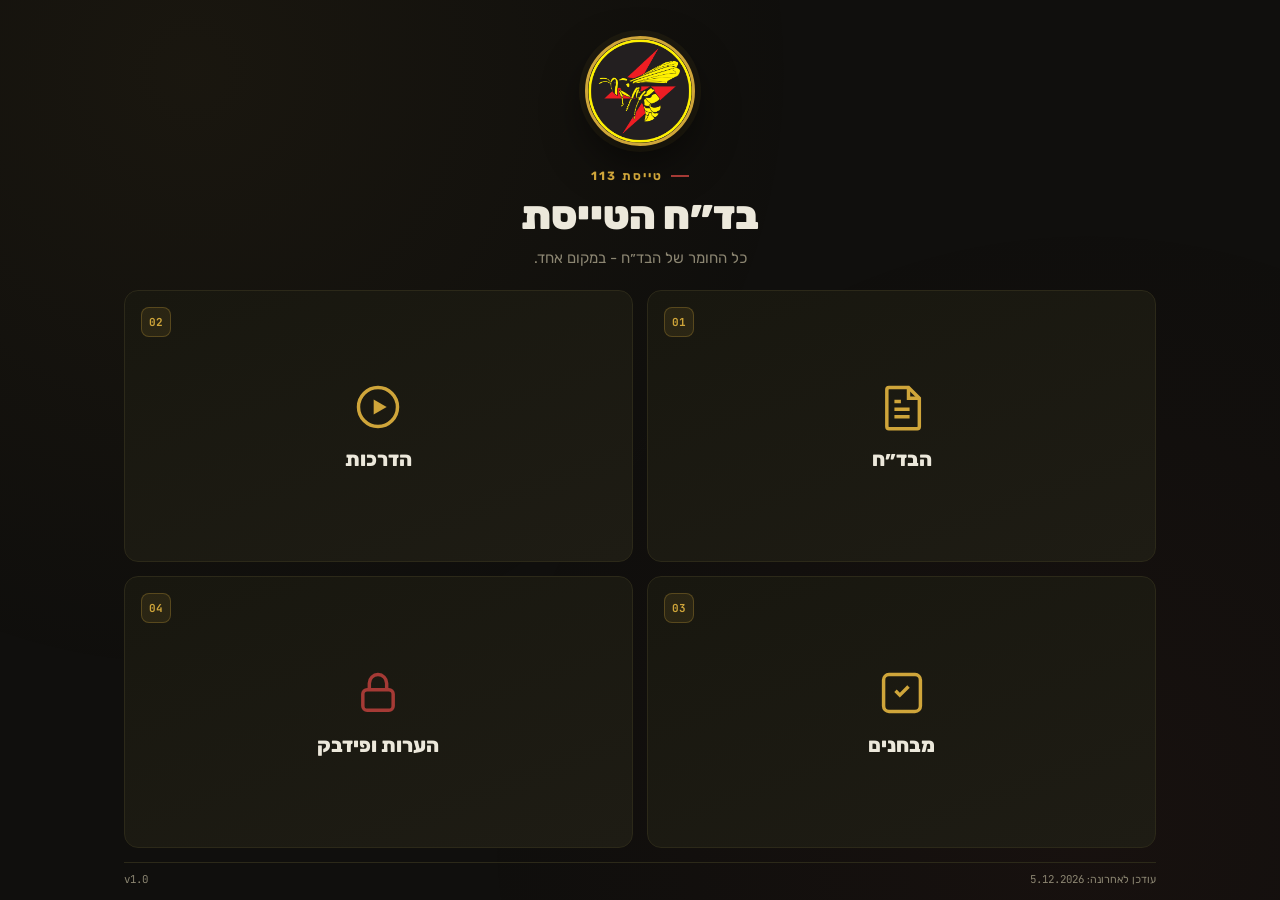
<file: index.html>
<!DOCTYPE html>
<html lang="he" dir="rtl">
<head>
<meta charset="UTF-8">
<meta name="viewport" content="width=device-width, initial-scale=1, viewport-fit=cover">
<title>בד״ח טייסת 113</title>
<meta name="theme-color" content="#0a0a09">
<link rel="manifest" href="manifest.json">
<link rel="apple-touch-icon" href="icons/apple-touch-icon.png">
<link rel="icon" href="icons/favicon-32.png">
<meta name="apple-mobile-web-app-capable" content="yes">
<meta name="apple-mobile-web-app-status-bar-style" content="black-translucent">
<meta name="apple-mobile-web-app-title" content="בד״ח טייסת 113">
<link rel="stylesheet" href="style.css">
<style>
  html, body{ height:100%; overflow:hidden; }
  .wrap.home-wrap{
    height:100dvh;
    display:flex;
    flex-direction:column;
    padding-top:max(18px, env(safe-area-inset-top));
    padding-bottom:max(14px, env(safe-area-inset-bottom));
  }
  .hero{
    flex:0 0 auto;
    padding:clamp(6px,2vh,20px) 0 clamp(8px,2.2vh,18px);
  }
  .logo-badge{
    width:clamp(56px,14vh,110px);
    height:clamp(56px,14vh,110px);
    margin:0 auto clamp(8px,1.8vh,18px);
  }
  .hero h1{
    font-size:clamp(20px,4.5vh,40px);
    margin:0 0 clamp(3px,0.8vh,8px);
  }
  .hero p{ font-size:clamp(12px,1.9vh,15px); }
  .eyebrow{ font-size:clamp(10px,1.4vh,12px); margin-bottom:clamp(4px,1vh,10px); }

  .grid{
    flex:1 1 auto;
    min-height:0;
    display:grid;
    grid-template-columns:1fr 1fr;
    grid-template-rows:1fr 1fr;
    gap:clamp(8px,1.6vh,18px);
    margin:0 0 clamp(8px,1.6vh,16px);
  }
  .card{
    padding:clamp(10px,2vh,26px) clamp(10px,2vw,24px);
    display:flex;
    flex-direction:column;
    justify-content:center;
    min-height:0;
  }
  .card .icon{
    width:clamp(30px,6vh,52px);
    height:clamp(30px,6vh,52px);
    margin-bottom:clamp(6px,1.6vh,16px);
  }
  .card h3{ font-size:clamp(15px,2.6vh,20px); margin:0; }
  .card p{
    font-size:clamp(10.5px,1.5vh,13px);
    line-height:1.35;
    margin:0 0 clamp(4px,1vh,12px);
    display:-webkit-box;
    -webkit-line-clamp:2;
    -webkit-box-orient:vertical;
    overflow:hidden;
  }
  .card p, .card .go{ display:none; }
  .card{ align-items:center; text-align:center; }
  .card .icon{ margin-left:auto; margin-right:auto; }

  footer{
    flex:0 0 auto;
    padding:clamp(4px,1vh,10px) 0 0;
    font-size:clamp(9.5px,1.2vh,12.5px);
  }
</style>
</head>
<body>
<div class="wrap home-wrap">

  <section class="hero">
    <div class="logo-badge">
      <img src="icons/logo-source.png" alt="לוגו הטייסת" onerror="this.style.display='none'">
    </div>
    <div class="eyebrow" style="justify-content:center;">טייסת 113</div>
    <h1>בד״ח הטייסת</h1>
    <p>כל החומר של הבד״ח - במקום אחד.</p>
  </section>

  <div class="grid">

    <a class="card" href="briefing.html">
      <span class="hazard-tag" data-n="01"></span>
      <span class="icon">
        <svg viewBox="0 0 24 24" fill="none" stroke="currentColor" stroke-width="1.6"><path d="M6 3h9l5 5v13a1 1 0 0 1-1 1H6a1 1 0 0 1-1-1V4a1 1 0 0 1 1-1Z"/><path d="M15 3v5h5"/><path d="M8.5 13h7M8.5 16.5h7M8.5 9.5h3"/></svg>
      </span>
      <h3>הבד״ח</h3>
      <p>נפתח ישירות במסך מלא, בדיוק כמו הקובץ המקורי - כולל כל הכפתורים.</p>
      <span class="go">פתיחת המצגת ←</span>
    </a>

    <a class="card" href="trainings.html">
      <span class="hazard-tag" data-n="02"></span>
      <span class="icon">
        <svg viewBox="0 0 24 24" fill="none" stroke="currentColor" stroke-width="1.6"><circle cx="12" cy="12" r="9"/><path d="M10 8.5v7l6-3.5-6-3.5Z" fill="currentColor" stroke="none"/></svg>
      </span>
      <h3>הדרכות</h3>
      <p>שלושה סרטוני הדרכה: מהות העדכון, בד״ח אדום ובד״ח צהוב.</p>
      <span class="go">צפייה בהדרכות ←</span>
    </a>

    <a class="card" href="tests.html">
      <span class="hazard-tag" data-n="03"></span>
      <span class="icon">
        <svg viewBox="0 0 24 24" fill="none" stroke="currentColor" stroke-width="1.6"><path d="M9 11l2 2 4-4"/><rect x="3.5" y="3.5" width="17" height="17" rx="2.5"/></svg>
      </span>
      <h3>מבחנים</h3>
      <p>המבחנים הנדרשים לצורך השלמת ההטמעה של הבד״ח.</p>
      <span class="go">מעבר למבחנים ←</span>
    </a>

    <a class="card locked" href="notes.html">
      <span class="hazard-tag" data-n="04"></span>
      <span class="icon">
        <svg viewBox="0 0 24 24" fill="none" stroke="currentColor" stroke-width="1.6"><rect x="5" y="10.5" width="14" height="9.5" rx="2"/><path d="M8 10.5V7.5a4 4 0 0 1 8 0v3"/></svg>
      </span>
      <h3>הערות ופידבק</h3>
      <p>מקום לכל מי שנכנס לכתוב הערה או שאלה — רק את/ה רואה מה נכתב.</p>
      <span class="go">כניסה ←</span>
    </a>

  </div>

  <footer>
    <span>עודכן לאחרונה: <span class="mono" id="lastUpdated">—</span></span>
    <span class="mono">v1.0</span>
  </footer>

</div>
<script>
  document.getElementById('lastUpdated').textContent = new Date().toLocaleDateString('he-IL');
  if ('serviceWorker' in navigator) {
    navigator.serviceWorker.register('sw.js').catch(()=>{});
  }
</script>
</body>
</html>
</file>
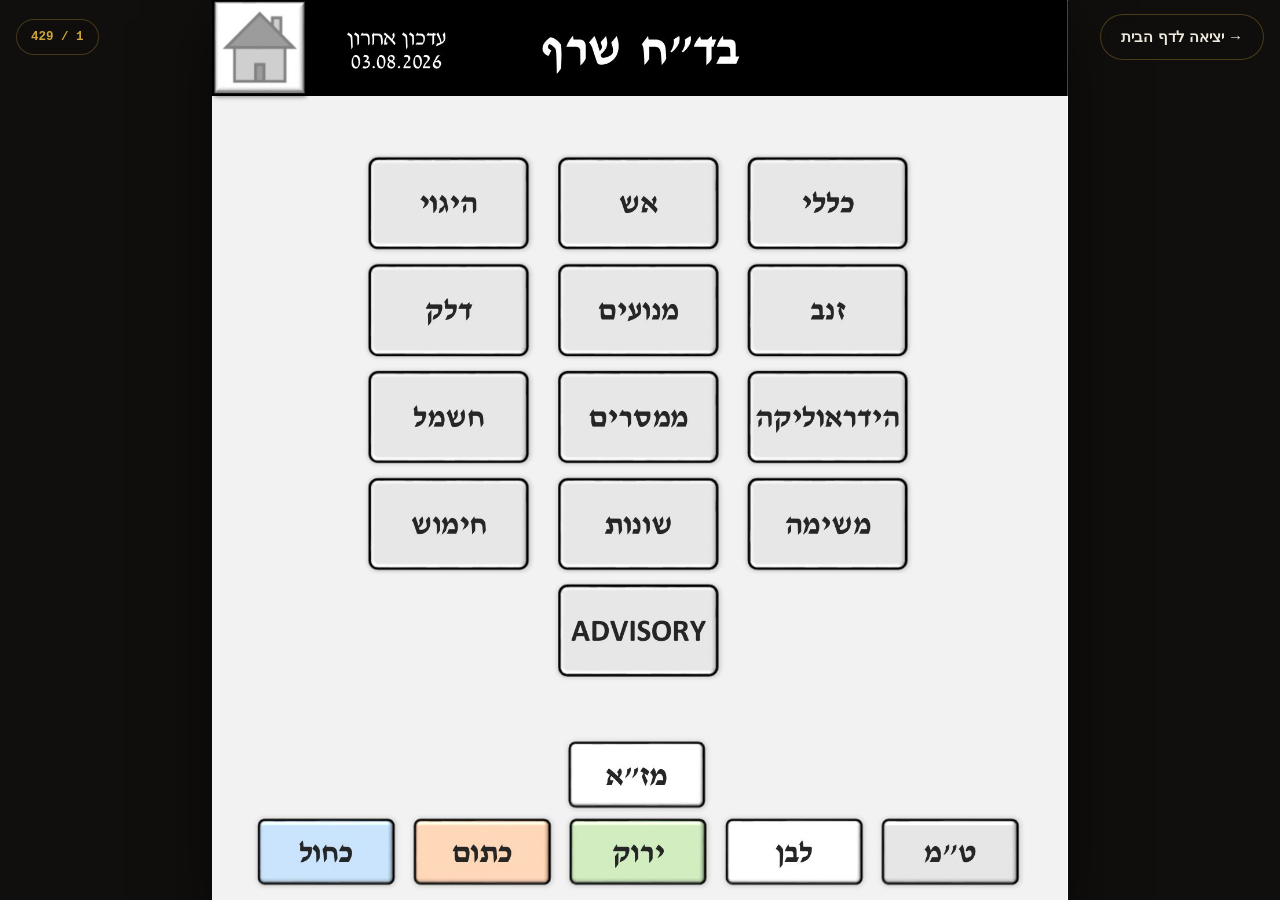
<file: briefing.html>
<!DOCTYPE html>
<html lang="he" dir="rtl">
<head>
<meta charset="UTF-8">
<meta name="viewport" content="width=device-width, initial-scale=1, viewport-fit=cover, user-scalable=no">
<title>בד״ח טייסת 113</title>
<meta name="theme-color" content="#100f0d">
<link rel="manifest" href="manifest.json">
<link rel="apple-touch-icon" href="icons/apple-touch-icon.png">
<link rel="icon" href="icons/favicon-32.png">
<style>
  *{ box-sizing:border-box; margin:0; padding:0; }
  html, body{ height:100%; background:#100f0d; overflow:hidden; overscroll-behavior:none; touch-action:manipulation; }
  body{ font-family:'Segoe UI', Arial, sans-serif; }

  #viewer{
    position:fixed; inset:0;
    display:flex; align-items:center; justify-content:center;
    background:#100f0d;
  }
  #pageWrap{ position:relative; z-index:6; display:none; }
  #pdfCanvasImg{
    display:block;
    width:100%;
    height:100%;
    object-fit:fill;
    box-shadow:0 20px 60px rgba(0,0,0,.6);
  }
  #hotLayer{ position:absolute; inset:0; }
  #hotLayer .hot{
    position:absolute;
    cursor:pointer;
    touch-action:manipulation;
    /* לבדיקה: אפשר לבטל את ההערה בשורה הבאה כדי לראות את אזורי הלחיצה */
    /* background: rgba(0,255,0,0.18); outline:1px solid lime; */
  }

  /* כפתור קישור חיצוני (למשל מחשבון אוטורטציה) - מוצג על גבי השקף */
  #hotLayer a.ext-link{
    display:flex; align-items:center; justify-content:center; gap:.5em;
    text-align:center; text-decoration:none;
    background:linear-gradient(180deg, #fdfcfa 0%, #f3f1ed 100%);
    color:#2b2722; font-weight:600; letter-spacing:.01em;
    border:1.5px solid rgba(190,150,52,.75);
    border-radius:999px;
    box-shadow:0 1px 2px rgba(0,0,0,.06), 0 3px 10px rgba(120,95,30,.12);
    font-family:Arial, 'Segoe UI', sans-serif;
    -webkit-tap-highlight-color:transparent;
    transition:transform .12s ease, box-shadow .12s ease;
  }
  #hotLayer a.ext-link svg{ width:1.05em; height:1.05em; flex:none; color:#b8912f; }
  #hotLayer a.ext-link:active{ transform:scale(.97); box-shadow:0 1px 3px rgba(0,0,0,.1); }

  .hud{
    position:fixed; top:0; left:0; right:0;
    display:flex; align-items:center; justify-content:space-between;
    padding:calc(env(safe-area-inset-top, 0px) + 14px) 16px 0 16px;
    z-index:10; pointer-events:none;
  }
  .hud > *{ pointer-events:auto; }
  .hud-btn{
    display:inline-flex; align-items:center; gap:7px;
    background:rgba(16,15,13,0.78);
    border:1px solid rgba(207,165,58,0.3);
    color:#ece8db; font-size:15px; font-weight:700;
    padding:13px 20px; border-radius:999px; backdrop-filter:blur(6px);
    text-decoration:none;
    min-height:44px;
  }
  .page-count{
    background:rgba(16,15,13,0.65);
    border:1px solid rgba(207,165,58,0.28);
    color:#cfa53a; font-family:'Courier New',monospace; font-size:12.5px; font-weight:700;
    padding:10px 14px; border-radius:999px; backdrop-filter:blur(6px);
  }

  .loading, .error-box{
    position:fixed; inset:0;
    display:flex; flex-direction:column; align-items:center; justify-content:center;
    gap:16px; color:#8c8672; font-size:14px; text-align:center; padding:30px; z-index:20;
    background:#100f0d;
  }
  .error-box{ color:#ece8db; }
</style>
</head>
<body>

<div class="hud">
  <a class="hud-btn" href="index.html">→ יציאה לדף הבית</a>
  <span class="page-count" id="pageCount">—</span>
</div>

<div id="viewer">
  <div class="loading" id="loadingMsg">טוענת את הבד״ח…</div>
  <div id="pageWrap">
    <img id="pdfCanvasImg" alt="שקף">
    <div id="hotLayer"></div>
  </div>
</div>

<script>
/* ============================================================
   קבצים נדרשים בשורש האתר:
   slide-001.jpg עד slide-NNN.jpg
   slides-manifest.json (מיקומי קישורים + מידות העמוד המקוריות)
   ============================================================ */

let manifest = null;
let pageNum = 0;
let currentToken = 0; // מונע מצב מרוץ אם עוברים שקף לפני שהקודם סיים להיטען

if ('serviceWorker' in navigator) {
  navigator.serviceWorker.register('sw.js').catch(()=>{});
}

const viewer = document.getElementById('viewer');
const img = document.getElementById('pdfCanvasImg');
const pageWrap = document.getElementById('pageWrap');
const hotLayer = document.getElementById('hotLayer');
const loadingMsg = document.getElementById('loadingMsg');
const pageCountEl = document.getElementById('pageCount');

function slideUrl(i){
  return 'slide-' + String(i+1).padStart(3,'0') + '.jpg';
}

// --- מיקום הקישורים: תלוי רק במידות הקבועות של העמוד (מה-manifest),
//     לא בטעינת התמונה בפועל - כך שהם פעילים מיידית ---
function layout(){
  const vv = window.visualViewport;
  const cw = vv ? vv.width : viewer.clientWidth;
  const ch = vv ? vv.height : viewer.clientHeight;
  const pr = manifest.pageWidth / manifest.pageHeight;
  const cr = cw / ch;
  let dispW, dispH;
  if(pr > cr){ dispW = cw; dispH = cw / pr; } else { dispH = ch; dispW = ch * pr; }
  return { dispW, dispH };
}

function positionHotspots(){
  if(!manifest) return;
  const { dispW, dispH } = layout();
  pageWrap.style.width = dispW + 'px';
  pageWrap.style.height = dispH + 'px';

  hotLayer.innerHTML = '';
  const links = manifest.pages[pageNum].links;
  links.forEach(l => {
    // קישור חיצוני (עם url) - כפתור בולט שנפתח בלשונית חדשה
    if(l.url){
      const a = document.createElement('a');
      // עם label - כפתור מעוצב; בלי label - אזור לחיצה שקוף מעל כפתור שמצויר בשקף עצמו
      a.className = l.label ? 'hot ext-link' : 'hot';
      a.href = l.url;
      a.target = '_blank';
      a.rel = 'noopener';
      if(l.label) a.innerHTML = '<svg viewBox="0 0 24 24" fill="none" stroke="currentColor" stroke-width="1.8" stroke-linecap="round" aria-hidden="true">'
        + '<rect x="5" y="2.5" width="14" height="19" rx="2.5"/><rect x="8" y="5.5" width="8" height="3.5" rx=".8"/>'
        + '<path d="M8.5 13h.01M12 13h.01M15.5 13h.01M8.5 16.5h.01M12 16.5h.01M15.5 16.5h.01" stroke-width="2.4"/></svg>';
      if(l.label){
        const span = document.createElement('span');
        span.textContent = l.label;
        a.appendChild(span);
      }
      a.style.left = (l.x*dispW) + 'px';
      a.style.top = (l.y*dispH) + 'px';
      a.style.width = (l.w*dispW) + 'px';
      a.style.height = (l.h*dispH) + 'px';
      a.style.fontSize = Math.max(12, l.h*dispH*0.36) + 'px';
      hotLayer.appendChild(a);
      return;
    }
    const div = document.createElement('div');
    div.className = 'hot';
    div.style.left = (l.x*dispW) + 'px';
    div.style.top = (l.y*dispH) + 'px';
    div.style.width = (l.w*dispW) + 'px';
    div.style.height = (l.h*dispH) + 'px';

    // מגע מהיר: pointerup מגיב מיידית, בלי עיכוב ה-300ms הקלאסי של תגי click בדפדפני מובייל
    let downX=0, downY=0, moved=false;
    div.addEventListener('pointerdown', e => { downX=e.clientX; downY=e.clientY; moved=false; });
    div.addEventListener('pointermove', e => {
      if(Math.abs(e.clientX-downX) > 10 || Math.abs(e.clientY-downY) > 10) moved = true;
    });
    div.addEventListener('pointerup', e => {
      if(!moved) goToPage(l.page, true);
    });

    hotLayer.appendChild(div);
  });
}

function preloadLimited(){
  const links = manifest.pages[pageNum].links;
  const targets = [...new Set(links.filter(l => typeof l.page === 'number').map(l => l.page))].slice(0, 6);
  targets.forEach(p => { const im = new Image(); im.src = slideUrl(p); });
}

function showPage(i){
  const token = ++currentToken;
  pageCountEl.textContent = (i+1) + ' / ' + manifest.pageCount;

  // 1) מציגים את מסגרת השקף ומפעילים קישורים מיידית
  pageWrap.style.display = 'block';
  loadingMsg.style.display = 'none';
  positionHotspots();

  // 2) טוענים את התמונה עצמה ברקע ומחליפים כשמוכן (עם ניסיון חוזר אוטומטי)
  loadImage(i, 0, token);
  preloadLimited();
}

function loadImage(i, attempt, token){
  const target = new Image();
  target.onload = () => {
    if(token !== currentToken) return; // המשתמש כבר עבר לשקף אחר בינתיים
    img.src = target.src;
  };
  target.onerror = () => {
    if(token !== currentToken) return;
    if(attempt < 3){ setTimeout(() => loadImage(i, attempt+1, token), 500); }
  };
  target.src = slideUrl(i) + (attempt ? ('?r='+attempt) : '');
}

function goToPage(i, pushHistory){
  if(!manifest || i == null || i < 0 || i >= manifest.pageCount) return;
  pageNum = i;
  if(pushHistory){ history.pushState({ page: i }, '', '#s' + (i+1)); }
  showPage(i);
}

window.addEventListener('popstate', e => {
  const i = (e.state && typeof e.state.page === 'number') ? e.state.page : 0;
  pageNum = i;
  showPage(i);
});

window.addEventListener('resize', positionHotspots);
window.addEventListener('orientationchange', () => setTimeout(positionHotspots, 300));
if(window.visualViewport){
  window.visualViewport.addEventListener('resize', positionHotspots);
  window.visualViewport.addEventListener('scroll', positionHotspots);
}

function loadManifest(attempt){
  fetch('slides-manifest.json', { cache: 'no-store' }).then(r => {
    if(!r.ok) throw new Error('bad status');
    return r.json();
  }).then(data => {
    manifest = data;
    const startHash = parseInt((location.hash || '').replace('#s',''), 10);
    const start = (!isNaN(startHash) && startHash >= 1 && startHash <= manifest.pageCount) ? startHash-1 : 0;
    history.replaceState({ page: start }, '', location.pathname);
    goToPage(start, false);
  }).catch(() => {
    if(attempt < 4){
      setTimeout(() => loadManifest(attempt+1), 700);
    } else {
      document.getElementById('viewer').innerHTML = `
        <div class="error-box">
          <div>לא הצלחתי לטעון את הבד״ח כאן.<br>ודאי שקבצי slide-XXX.jpg וקובץ slides-manifest.json קיימים בשורש האתר.</div>
          <a class="hud-btn" href="javascript:location.reload()">ניסיון נוסף</a>
        </div>`;
    }
  });
}
loadManifest(0);
</script>
</body>
</html>
</file>
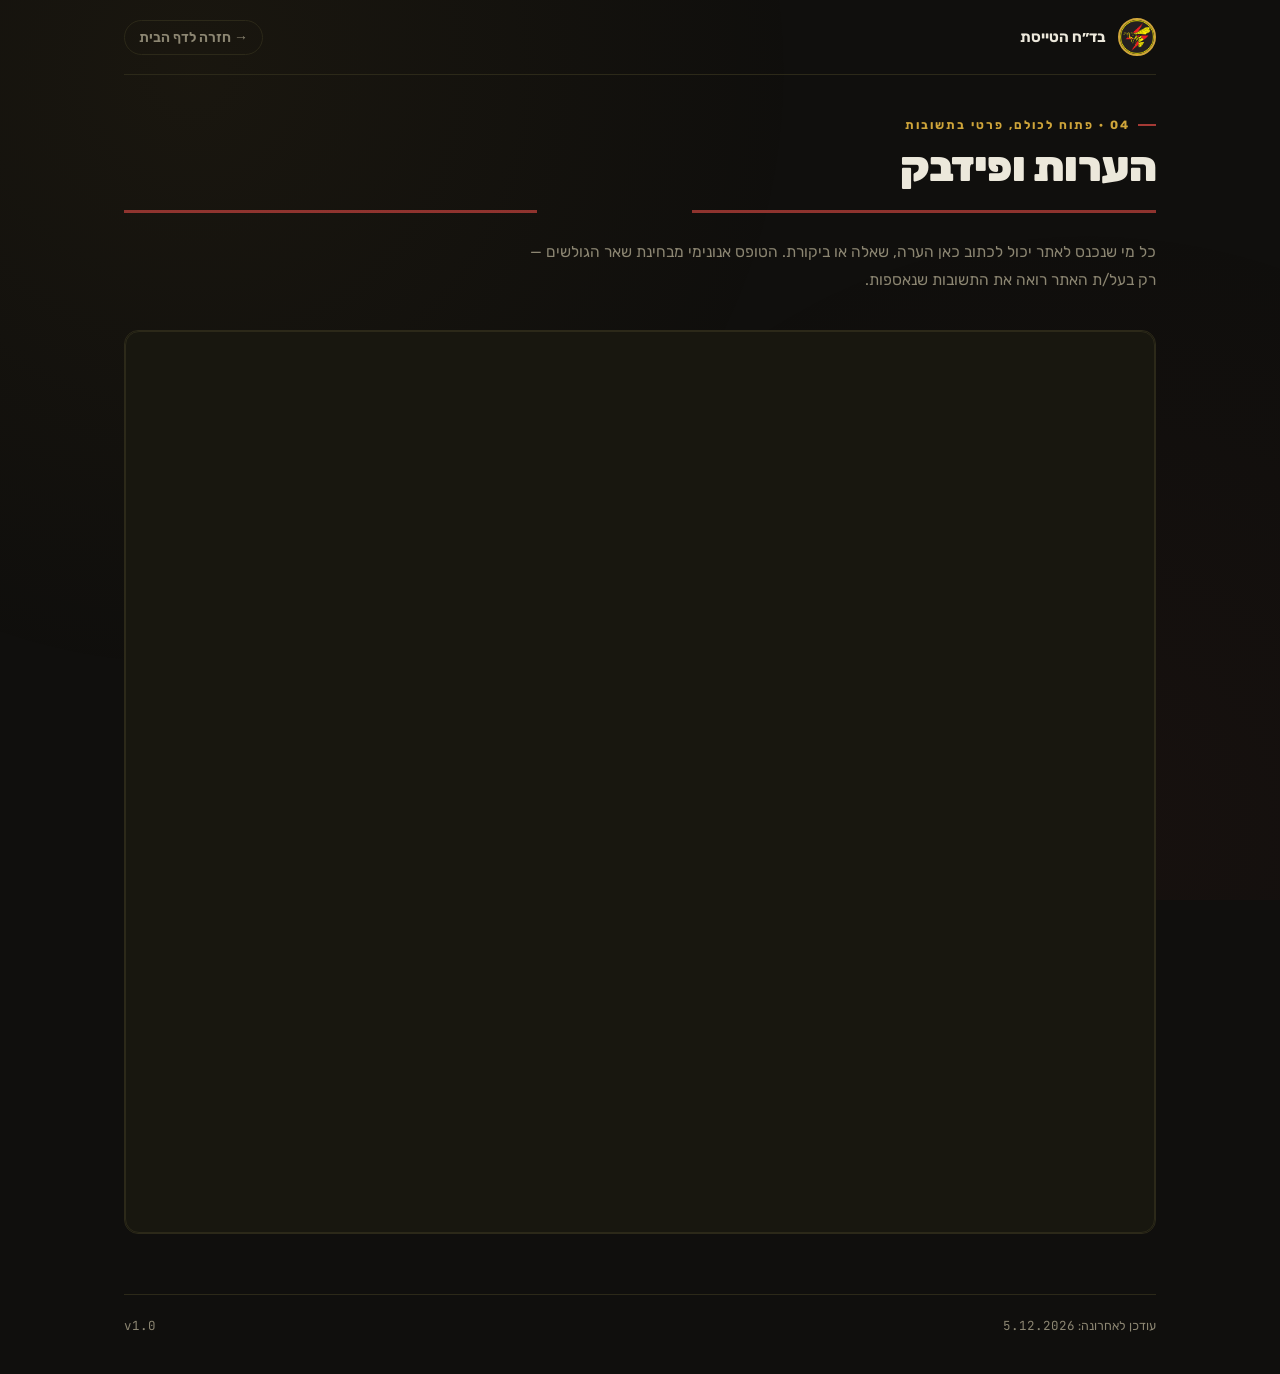
<file: notes.html>
<!DOCTYPE html>
<html lang="he" dir="rtl">
<head>
<meta charset="UTF-8">
<meta name="viewport" content="width=device-width, initial-scale=1, viewport-fit=cover">
<title>הערות ופידבק | בד״ח טייסת 113</title>
<meta name="theme-color" content="#0a0a09">
<link rel="manifest" href="manifest.json">
<link rel="apple-touch-icon" href="icons/apple-touch-icon.png">
<link rel="icon" href="icons/favicon-32.png">
<link rel="stylesheet" href="style.css">
<style>
  .form-embed{
    width:100%;
    min-height:900px;
    border:1px solid var(--line);
    border-radius:var(--radius);
    background:var(--panel);
    overflow:hidden;
  }
  .form-embed iframe{
    width:100%;
    height:900px;
    border:0;
    display:block;
  }
</style>
</head>
<body>
<div class="wrap">

  <div class="topbar">
    <a class="brand" href="index.html">
      <img src="icons/logo-source.png" alt="לוגו" onerror="this.style.display='none'">
      בד״ח הטייסת
    </a>
    <a class="back-link" href="index.html">→ חזרה לדף הבית</a>
  </div>

  <div class="page-head">
    <div class="eyebrow">04 · פתוח לכולם, פרטי בתשובות</div>
    <h1 class="title">הערות ופידבק</h1>
    <div class="bolt-rule"></div>
    <p class="lead">כל מי שנכנס לאתר יכול לכתוב כאן הערה, שאלה או ביקורת. הטופס אנונימי מבחינת שאר הגולשים — רק בעל/ת האתר רואה את התשובות שנאספות.</p>
  </div>

  <div class="stack">
    <div class="item" style="padding:0; overflow:hidden;">

      <div class="form-embed">
        <iframe src="https://docs.google.com/forms/d/e/1FAIpQLSdcW-vZUszpyc0afobM7FA-BCRE-TW0XvLn1ttmXFAyhHxHwA/viewform?embedded=true">טוען טופס…</iframe>
      </div>

    </div>
  </div>

  <footer>
    <span>עודכן לאחרונה: <span class="mono" id="lastUpdated">—</span></span>
    <span class="mono">v1.0</span>
  </footer>
</div>
<script>
document.getElementById('lastUpdated').textContent = new Date().toLocaleDateString('he-IL');
if ('serviceWorker' in navigator) { navigator.serviceWorker.register('sw.js').catch(()=>{}); }
</script>
</body>
</html>
</file>
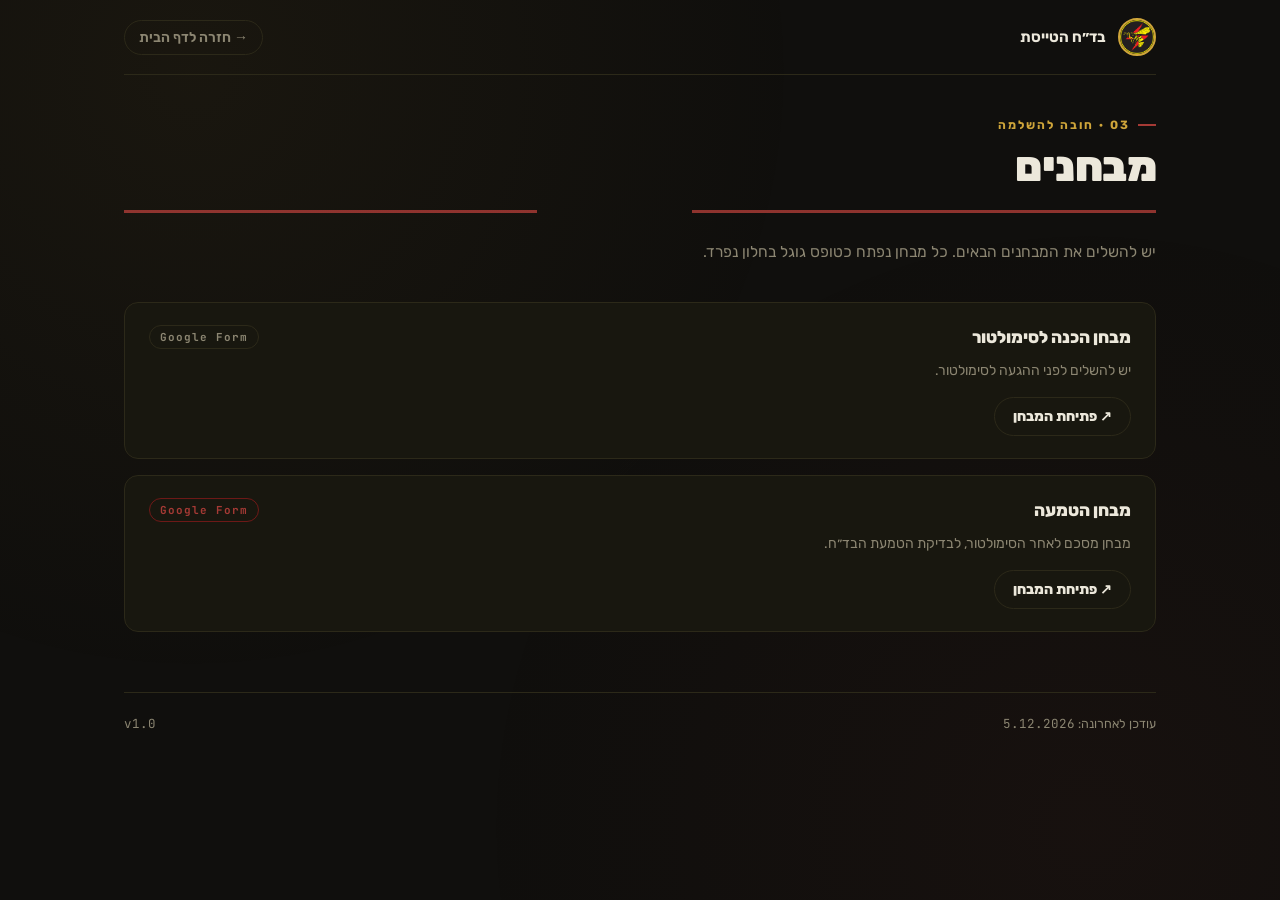
<file: tests.html>
<!DOCTYPE html>
<html lang="he" dir="rtl">
<head>
<meta charset="UTF-8">
<meta name="viewport" content="width=device-width, initial-scale=1, viewport-fit=cover">
<title>מבחנים | בד״ח טייסת 113</title>
<meta name="theme-color" content="#0a0a09">
<link rel="manifest" href="manifest.json">
<link rel="apple-touch-icon" href="icons/apple-touch-icon.png">
<link rel="icon" href="icons/favicon-32.png">
<link rel="stylesheet" href="style.css">
</head>
<body>
<div class="wrap">

  <div class="topbar">
    <a class="brand" href="index.html">
      <img src="icons/logo-source.png" alt="לוגו" onerror="this.style.display='none'">
      בד״ח הטייסת
    </a>
    <a class="back-link" href="index.html">→ חזרה לדף הבית</a>
  </div>

  <div class="page-head">
    <div class="eyebrow">03 · חובה להשלמה</div>
    <h1 class="title">מבחנים</h1>
    <div class="bolt-rule"></div>
    <p class="lead">יש להשלים את המבחנים הבאים. כל מבחן נפתח כטופס גוגל בחלון נפרד.</p>
  </div>

  <div class="stack">

    <div class="item">
      <div class="item-head">
        <h3>מבחן הכנה לסימולטור</h3>
        <span class="tag">Google Form</span>
      </div>
      <p>יש להשלים לפני ההגעה לסימולטור.</p>
      <a class="btn outline" href="https://docs.google.com/forms/d/e/1FAIpQLSf091w0hkO7DnyK0UZpThYdXIMoi5SaW-aBhRvgSojIMqCYsQ/viewform?usp=publish-editor" target="_blank" rel="noopener">↗ פתיחת המבחן</a>
    </div>

    <div class="item">
      <div class="item-head">
        <h3>מבחן הטמעה</h3>
        <span class="tag red">Google Form</span>
      </div>
      <p>מבחן מסכם לאחר הסימולטור, לבדיקת הטמעת הבד״ח.</p>
      <a class="btn outline" href="https://docs.google.com/forms/d/e/1FAIpQLSdF9fVKfCtWjawe5IICiKeRHWxYl2STDQ6bjM8RMvD3t-GUnQ/viewform?usp=publish-editor" target="_blank" rel="noopener">↗ פתיחת המבחן</a>
    </div>
  </div>

  <footer>
    <span>עודכן לאחרונה: <span class="mono" id="lastUpdated">—</span></span>
    <span class="mono">v1.0</span>
  </footer>
</div>
<script>document.getElementById('lastUpdated').textContent = new Date().toLocaleDateString('he-IL');
if ('serviceWorker' in navigator) { navigator.serviceWorker.register('sw.js').catch(()=>{}); }</script>
</body>
</html>
</file>
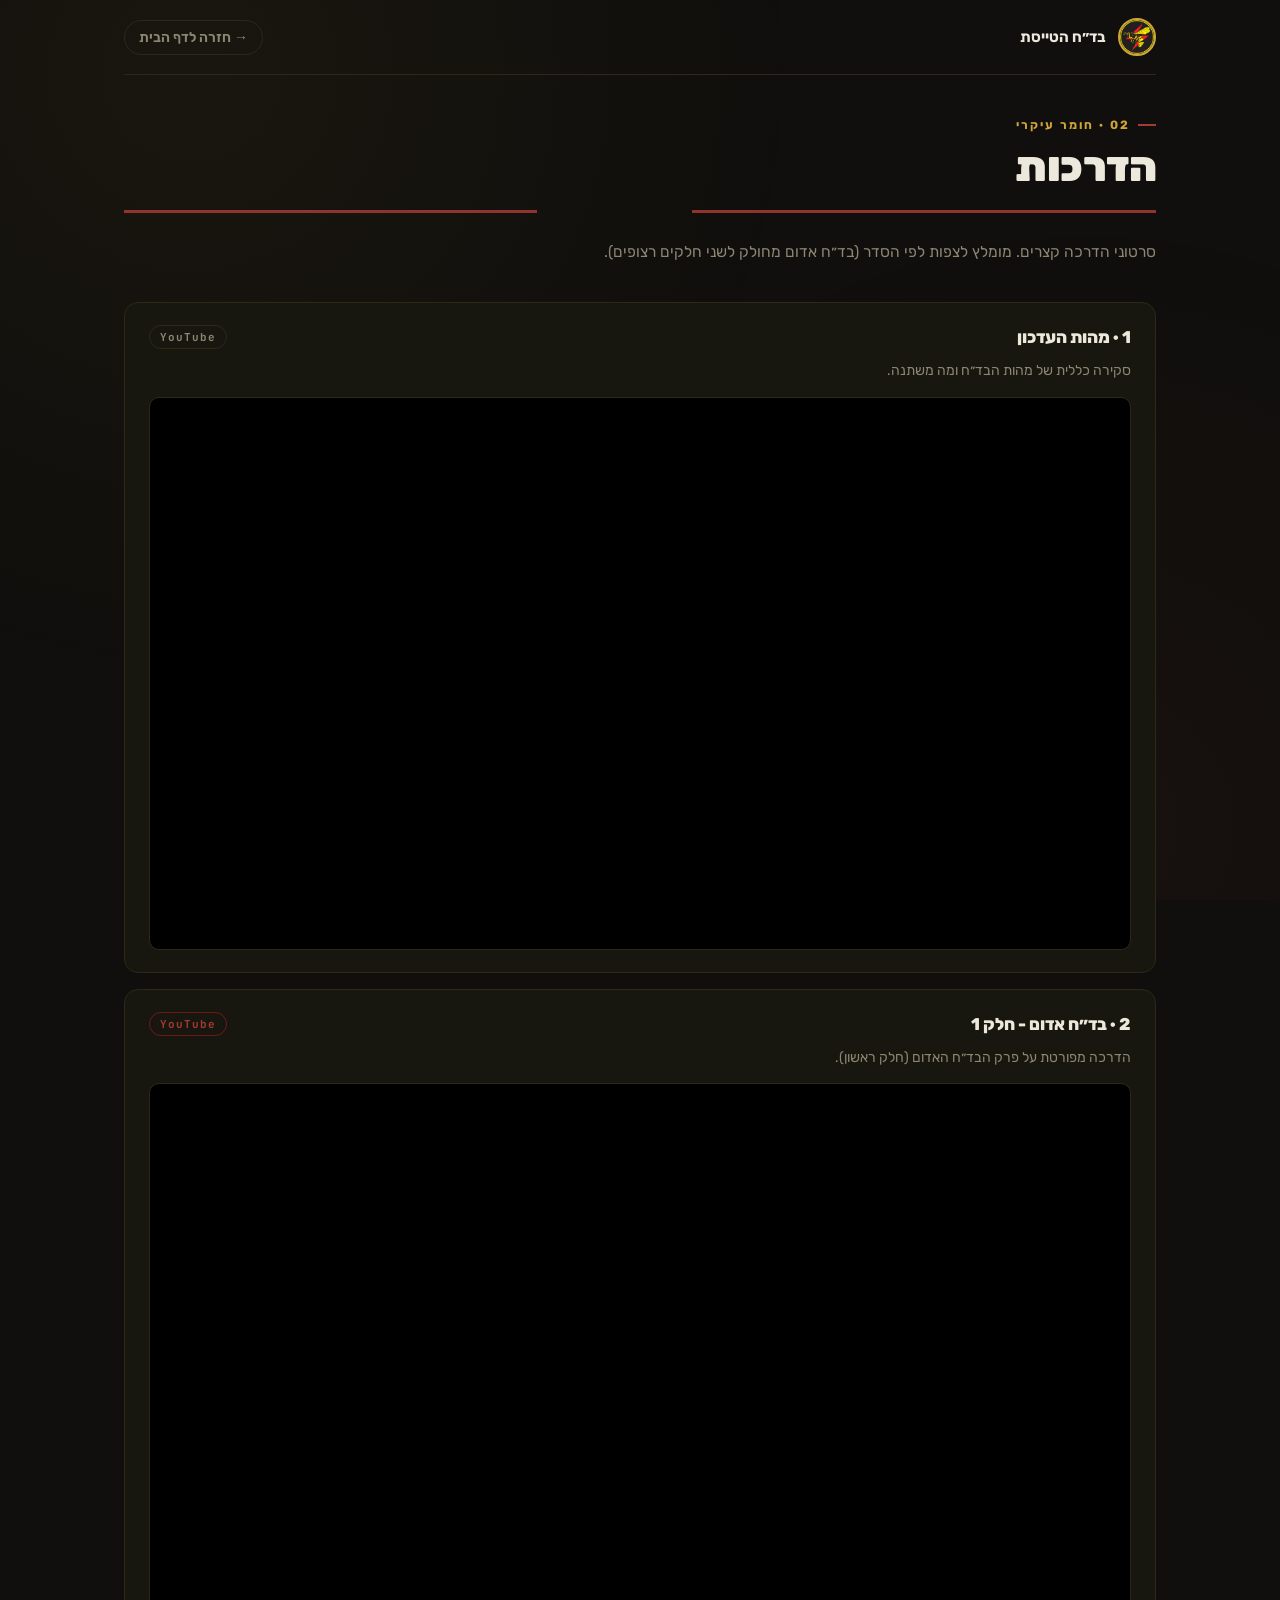
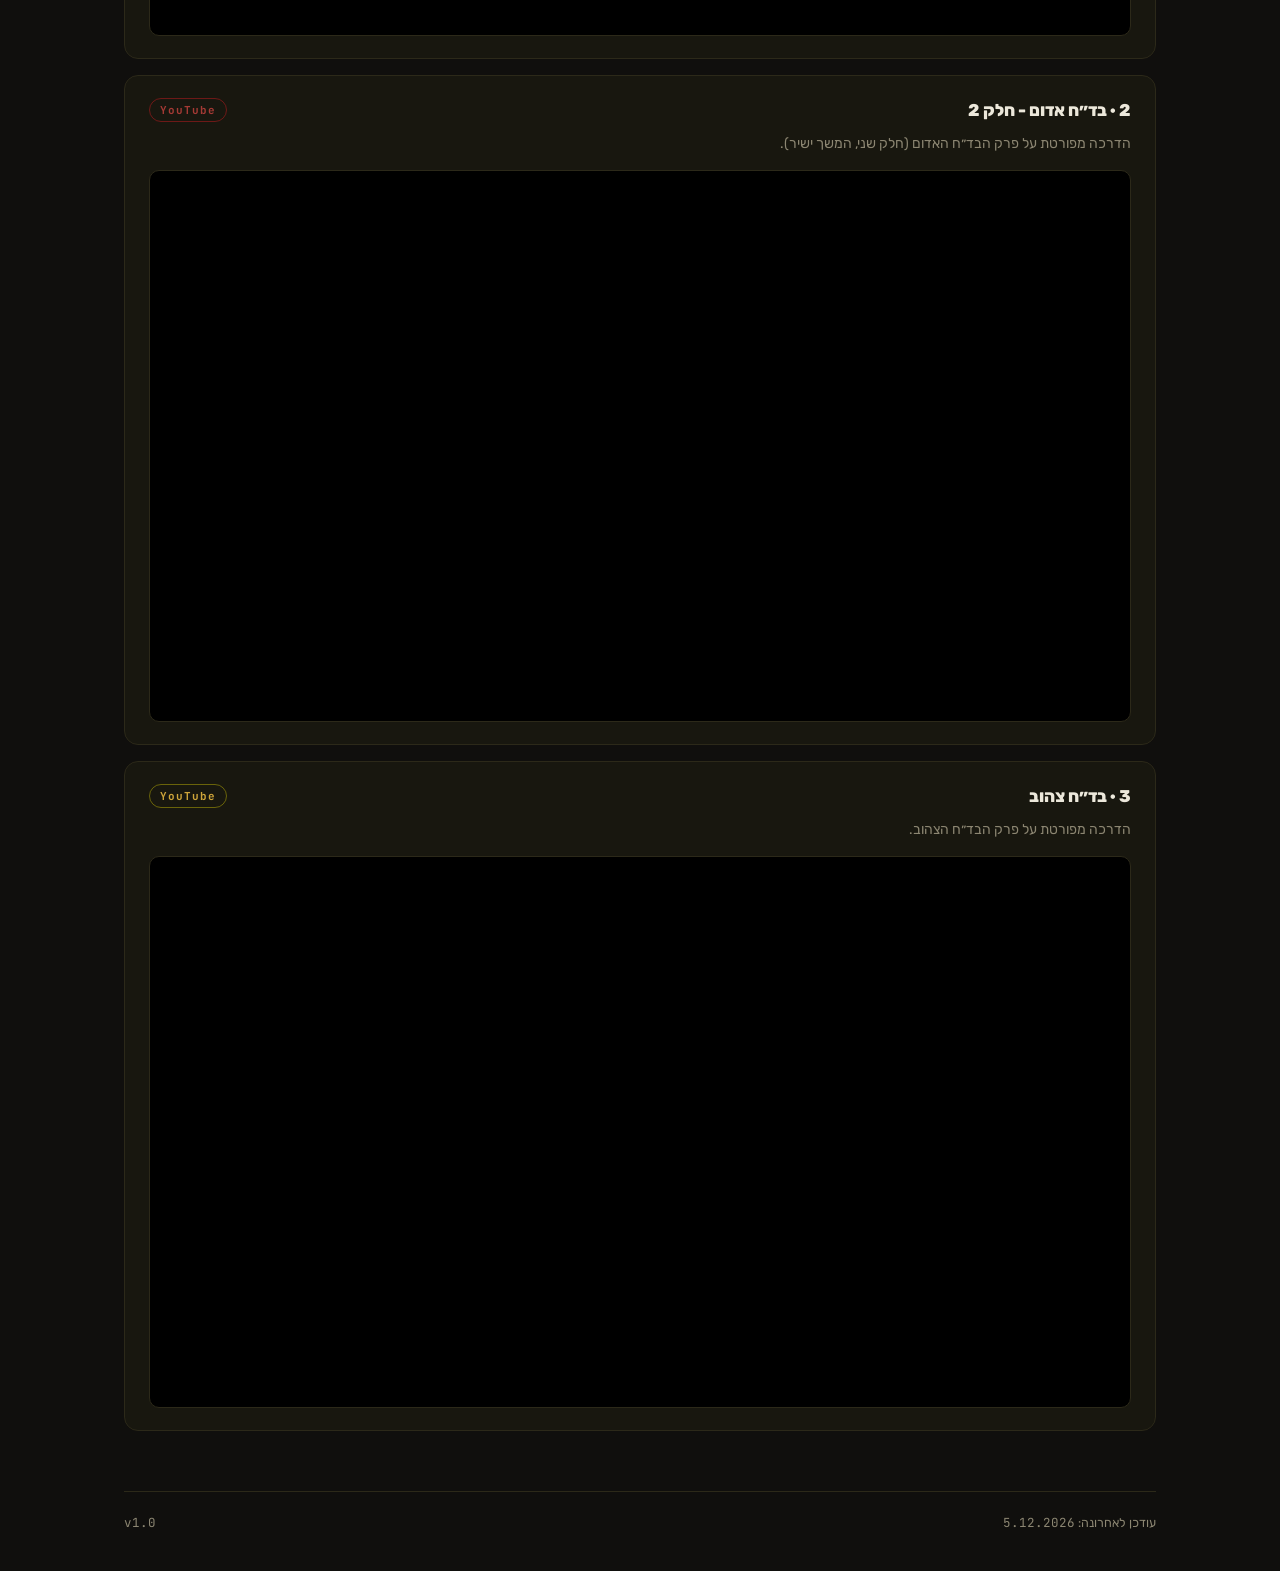
<file: trainings.html>
<!DOCTYPE html>
<html lang="he" dir="rtl">
<head>
<meta charset="UTF-8">
<meta name="viewport" content="width=device-width, initial-scale=1, viewport-fit=cover">
<title>הדרכות | בד״ח טייסת 113</title>
<meta name="theme-color" content="#0a0a09">
<link rel="manifest" href="manifest.json">
<link rel="apple-touch-icon" href="icons/apple-touch-icon.png">
<link rel="icon" href="icons/favicon-32.png">
<link rel="stylesheet" href="style.css">
</head>
<body>
<div class="wrap">

  <div class="topbar">
    <a class="brand" href="index.html">
      <img src="icons/logo-source.png" alt="לוגו" onerror="this.style.display='none'">
      בד״ח הטייסת
    </a>
    <a class="back-link" href="index.html">→ חזרה לדף הבית</a>
  </div>

  <div class="page-head">
    <div class="eyebrow">02 · חומר עיקרי</div>
    <h1 class="title">הדרכות</h1>
    <div class="bolt-rule"></div>
    <p class="lead">סרטוני הדרכה קצרים. מומלץ לצפות לפי הסדר (בד״ח אדום מחולק לשני חלקים רצופים).</p>
  </div>

  <div class="stack">

    <div class="item">
      <div class="item-head">
        <h3>1 · מהות העדכון</h3>
        <span class="tag">YouTube</span>
      </div>
      <p>סקירה כללית של מהות הבד״ח ומה משתנה.</p>
      <div class="video-embed">
        <iframe src="https://www.youtube.com/embed/PZCFep89OrQ" title="מהות העדכון" allowfullscreen></iframe>
      </div>
    </div>

    <div class="item">
      <div class="item-head">
        <h3>2 · בד״ח אדום - חלק 1</h3>
        <span class="tag red">YouTube</span>
      </div>
      <p>הדרכה מפורטת על פרק הבד״ח האדום (חלק ראשון).</p>
      <div class="video-embed">
        <iframe src="https://www.youtube.com/embed/oh3uKoPP2LU" title="בד״ח אדום - חלק 1" allowfullscreen></iframe>
      </div>
    </div>

    <div class="item">
      <div class="item-head">
        <h3>2 · בד״ח אדום - חלק 2</h3>
        <span class="tag red">YouTube</span>
      </div>
      <p>הדרכה מפורטת על פרק הבד״ח האדום (חלק שני, המשך ישיר).</p>
      <div class="video-embed">
        <iframe src="https://www.youtube.com/embed/6zkIWnKkxVw" title="בד״ח אדום - חלק 2" allowfullscreen></iframe>
      </div>
    </div>

    <div class="item">
      <div class="item-head">
        <h3>3 · בד״ח צהוב</h3>
        <span class="tag yellow">YouTube</span>
      </div>
      <p>הדרכה מפורטת על פרק הבד״ח הצהוב.</p>
      <div class="video-embed">
        <iframe src="https://www.youtube.com/embed/438ex5PX0QY" title="בד״ח צהוב" allowfullscreen></iframe>
      </div>
    </div>

  </div>

  <footer>
    <span>עודכן לאחרונה: <span class="mono" id="lastUpdated">—</span></span>
    <span class="mono">v1.0</span>
  </footer>
</div>
<script>document.getElementById('lastUpdated').textContent = new Date().toLocaleDateString('he-IL');
if ('serviceWorker' in navigator) { navigator.serviceWorker.register('sw.js').catch(()=>{}); }</script>
</body>
</html>
</file>
<file: style.css>
@import url('https://fonts.googleapis.com/css2?family=Rubik:wght@400;500;600;700;800;900&family=JetBrains+Mono:wght@500;700&display=swap');

:root{
  --black: #100f0d;
  --panel: #18170f;
  --panel-2: #1e1c14;
  --line: #2c2919;
  --yellow: #cfa53a;
  --yellow-dim: #a3822c;
  --red: #a53a35;
  --white: #ece8db;
  --muted: #8c8672;
  --radius: 14px;
  --wrap: 1080px;
}

*{box-sizing:border-box;}
html,body{margin:0;padding:0;}
body{
  background:var(--black);
  color:var(--white);
  font-family:'Rubik', sans-serif;
  min-height:100vh;
  direction:rtl;
  -webkit-font-smoothing:antialiased;
}
body::before{
  content:"";
  position:fixed;
  inset:0;
  pointer-events:none;
  background:
    radial-gradient(circle at 15% 8%, rgba(207,165,58,0.05), transparent 45%),
    radial-gradient(circle at 85% 92%, rgba(165,58,53,0.05), transparent 45%);
  z-index:0;
}
a{color:inherit; text-decoration:none;}
.mono{font-family:'JetBrains Mono', monospace;}

.wrap{
  max-width:var(--wrap);
  margin:0 auto;
  padding:0 24px;
  position:relative;
  z-index:1;
}

/* ---------- top bar (sub-pages) ---------- */
.topbar{
  display:flex;
  align-items:center;
  justify-content:space-between;
  padding:18px 0;
  border-bottom:1px solid var(--line);
}
.topbar .brand{
  display:flex;
  align-items:center;
  gap:12px;
  font-weight:700;
  font-size:15px;
  color:var(--white);
}
.topbar .brand img{
  width:38px; height:38px; border-radius:50%;
  border:2px solid var(--yellow);
}
.back-link{
  display:flex;
  align-items:center;
  gap:6px;
  font-size:14px;
  font-weight:600;
  color:var(--muted);
  padding:8px 14px;
  border:1px solid var(--line);
  border-radius:999px;
  transition:all .15s ease;
}
.back-link:hover{ color:var(--black); background:var(--yellow); border-color:var(--yellow); }

/* מסכי טלפון: כפתור "חזרה לדף הבית" צף בתחתית המסך - תמיד גלוי, בהישג האגודל,
   ומעל אזור הבית/ה-notch של האייפון */
.topbar{ padding-top:calc(18px + env(safe-area-inset-top, 0px)); }
@media (max-width:640px){
  body{ padding-bottom:calc(96px + env(safe-area-inset-bottom, 0px)); }
  .back-link{
    position:fixed;
    left:50%; transform:translateX(-50%);
    bottom:calc(16px + env(safe-area-inset-bottom, 0px));
    z-index:50;
    justify-content:center;
    min-height:52px;
    padding:14px 28px;
    font-size:16px; font-weight:700;
    color:var(--black);
    background:var(--yellow);
    border-color:var(--yellow);
    box-shadow:0 8px 24px rgba(0,0,0,.55);
    white-space:nowrap;
    -webkit-tap-highlight-color:transparent;
  }
  .back-link:active{ transform:translateX(-50%) scale(.96); }
}

/* ---------- corner badge (refined, replaces old hazard stripe) ---------- */
.hazard-tag{
  position:absolute;
  top:16px; left:16px;
  width:30px; height:30px;
  border-radius:8px;
  background:rgba(207,165,58,0.10);
  border:1px solid rgba(207,165,58,0.28);
  display:flex; align-items:center; justify-content:center;
}
.hazard-tag::before{
  content:attr(data-n);
  font-family:'JetBrains Mono', monospace;
  font-weight:700;
  font-size:11px;
  color:var(--yellow);
  letter-spacing:.5px;
}

/* ---------- page header ---------- */
.page-head{ padding:36px 0 20px; position:relative; }
.eyebrow{
  display:inline-flex; align-items:center; gap:8px;
  font-size:12px; letter-spacing:2px; font-weight:700;
  color:var(--yellow); text-transform:uppercase;
  margin-bottom:10px;
}
.eyebrow::before{ content:""; width:18px; height:2px; background:var(--red); display:inline-block; }
h1.title{
  font-size:clamp(28px, 5vw, 42px);
  font-weight:900;
  margin:0 0 10px;
  letter-spacing:-0.5px;
}
.bolt-rule{
  width:100%;
  height:3px;
  margin:18px 0 26px;
  background:linear-gradient(90deg, var(--red) 0%, var(--red) 40%, transparent 40%, transparent 55%, var(--red) 55%, var(--red) 100%);
  opacity:.85;
}
p.lead{ color:var(--muted); font-size:15.5px; line-height:1.8; max-width:640px; }

/* ---------- home hero ---------- */
.hero{
  text-align:center;
  padding:56px 0 40px;
}
.logo-badge{
  width:120px; height:120px;
  margin:0 auto 22px;
  border-radius:50%;
  border:3px solid var(--yellow);
  box-shadow:0 0 0 6px rgba(207,165,58,0.06), 0 18px 40px rgba(0,0,0,0.5);
  overflow:hidden;
}
.logo-badge img{ width:100%; height:100%; object-fit:cover; display:block; }
.hero h1{
  font-size:clamp(30px, 6vw, 48px);
  font-weight:900;
  margin:0 0 10px;
}
.hero p{ color:var(--muted); font-size:16px; max-width:520px; margin:0 auto; line-height:1.7; }

/* ---------- cards grid ---------- */
.grid{
  display:grid;
  grid-template-columns:1fr 1fr;
  gap:18px;
  margin:34px 0 60px;
}
@media (max-width:640px){ .grid{ grid-template-columns:1fr; } }

.card{
  position:relative;
  background:linear-gradient(160deg, var(--panel), var(--panel-2));
  border:1px solid var(--line);
  border-radius:var(--radius);
  padding:28px 26px;
  transition:transform .18s ease, border-color .18s ease, background .18s ease;
  display:block;
  overflow:hidden;
}
.card:hover{
  transform:translateY(-3px);
  border-color:var(--yellow-dim);
}
.card .icon{
  width:42px; height:42px;
  margin-bottom:16px;
  color:var(--yellow);
}
.card .icon svg{ width:100%; height:100%; display:block; }
.card h3{ font-size:19px; font-weight:800; margin:0 0 8px; }
.card p{ color:var(--muted); font-size:14px; line-height:1.7; margin:0 0 14px; }
.card .go{
  font-size:13px; font-weight:700; color:var(--yellow);
  display:inline-flex; align-items:center; gap:6px;
}
.card.locked .go{ color:var(--red); }
.card.locked .icon{ color:var(--red); }

/* ---------- content lists (trainings / tests / briefing) ---------- */
.stack{ display:flex; flex-direction:column; gap:16px; margin-bottom:60px; }

.item{
  background:var(--panel);
  border:1px solid var(--line);
  border-radius:var(--radius);
  padding:22px 24px;
}
.item-head{
  display:flex; align-items:center; justify-content:space-between; gap:12px;
  margin-bottom:10px;
}
.item-head h3{ font-size:17px; font-weight:800; margin:0; }
.tag{
  font-family:'JetBrains Mono', monospace;
  font-size:11px; font-weight:700; letter-spacing:1px;
  padding:4px 10px; border-radius:999px;
  border:1px solid var(--line); color:var(--muted);
  white-space:nowrap;
}
.tag.red{ color:var(--red); border-color:rgba(238,29,35,0.4); }
.tag.yellow{ color:var(--yellow); border-color:rgba(255,241,1,0.35); }

.item p{ color:var(--muted); font-size:14px; margin:0 0 14px; line-height:1.7; }

video{
  width:100%;
  border-radius:10px;
  background:#000;
  display:block;
  border:1px solid var(--line);
}

.video-embed{
  position:relative;
  width:100%;
  aspect-ratio:16/9;
  border-radius:10px;
  overflow:hidden;
  border:1px solid var(--line);
  background:#000;
}
.video-embed iframe{
  position:absolute; inset:0;
  width:100%; height:100%; border:0;
}

.btn{
  display:inline-flex; align-items:center; gap:8px;
  background:var(--yellow); color:var(--black);
  font-weight:800; font-size:14px;
  padding:10px 18px; border-radius:999px;
  border:none; cursor:pointer;
  transition:filter .15s ease, transform .15s ease;
}
.btn:hover{ filter:brightness(1.08); transform:translateY(-1px); }
.btn.outline{
  background:transparent; color:var(--white);
  border:1px solid var(--line);
}
.btn.outline:hover{ border-color:var(--yellow); color:var(--yellow); }
.btn.danger{ background:var(--red); color:#fff; }

.note-box{
  margin-top:18px;
  padding:14px 16px;
  border-radius:10px;
  background:rgba(255,241,1,0.06);
  border:1px dashed rgba(255,241,1,0.35);
  font-size:13px;
  color:var(--muted);
  line-height:1.7;
}
.note-box b{ color:var(--yellow); }

/* ---------- footer ---------- */
footer{
  border-top:1px solid var(--line);
  padding:22px 0 40px;
  color:var(--muted);
  font-size:12.5px;
  display:flex; justify-content:space-between; align-items:center; gap:12px;
  flex-wrap:wrap;
}

/* ---------- notes page ---------- */
.gate{
  max-width:380px; margin:60px auto; text-align:center;
  background:var(--panel); border:1px solid var(--line);
  border-radius:var(--radius); padding:40px 30px;
}
.gate .icon{ width:44px; height:44px; margin:0 auto 16px; color:var(--red); }
.gate input{
  width:100%; padding:12px 14px; margin:16px 0;
  background:var(--black); border:1px solid var(--line);
  border-radius:10px; color:var(--white); font-size:15px;
  text-align:center; font-family:'JetBrains Mono', monospace;
}
.gate .err{ color:var(--red); font-size:13px; min-height:18px; margin-bottom:6px; }

.notes-toolbar{ display:flex; gap:10px; margin-bottom:22px; }
.notes-toolbar textarea{
  flex:1; min-height:90px; resize:vertical;
  background:var(--panel); border:1px solid var(--line);
  border-radius:10px; color:var(--white); padding:14px;
  font-family:'Rubik',sans-serif; font-size:14.5px; line-height:1.6;
}
.note-entry{
  background:var(--panel); border:1px solid var(--line);
  border-radius:12px; padding:16px 18px; margin-bottom:12px;
  position:relative;
}
.note-entry .meta{ font-size:11.5px; color:var(--muted); margin-bottom:8px; font-family:'JetBrains Mono',monospace; }
.note-entry .body{ font-size:14.5px; line-height:1.7; white-space:pre-wrap; }
.note-entry .del{
  position:absolute; left:14px; top:14px;
  color:var(--muted); font-size:12px; cursor:pointer; border:none; background:none;
}
.note-entry .del:hover{ color:var(--red); }
.empty-state{ color:var(--muted); text-align:center; padding:40px 0; font-size:14px; }
</file>
